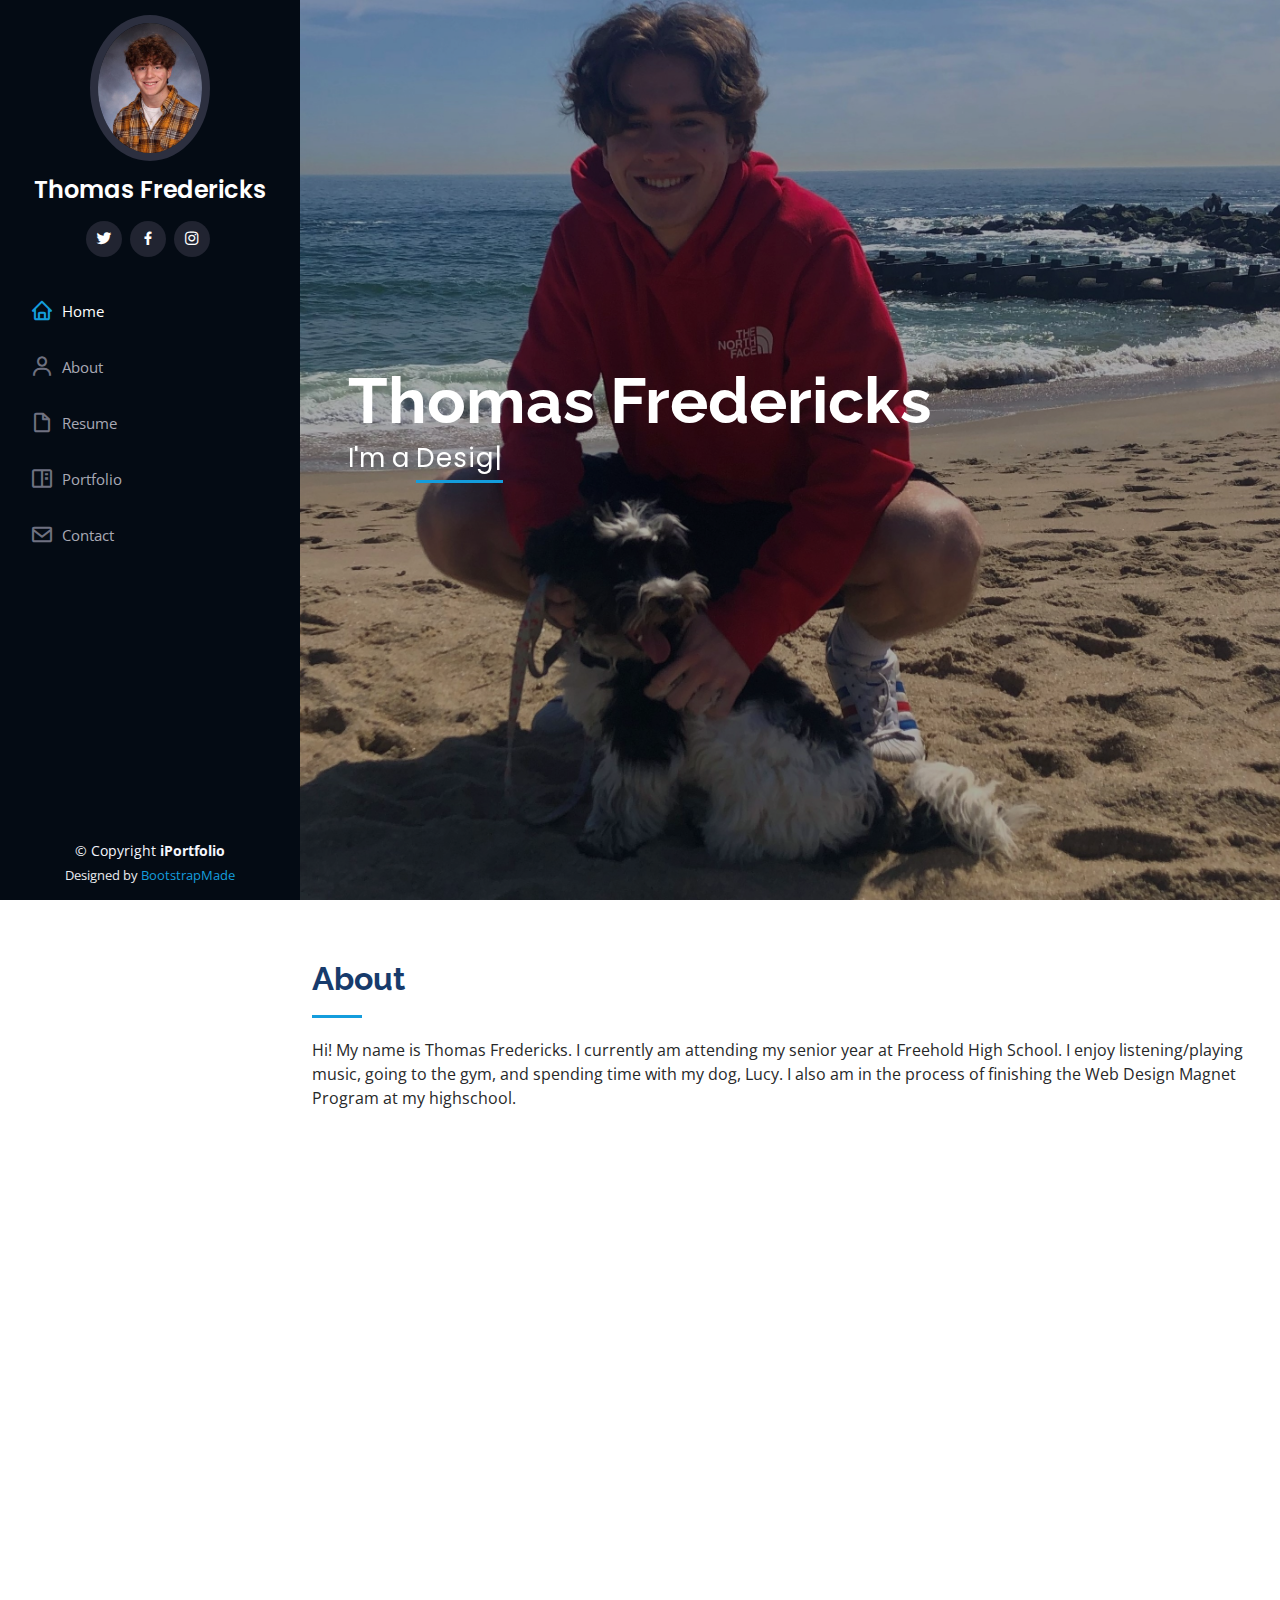
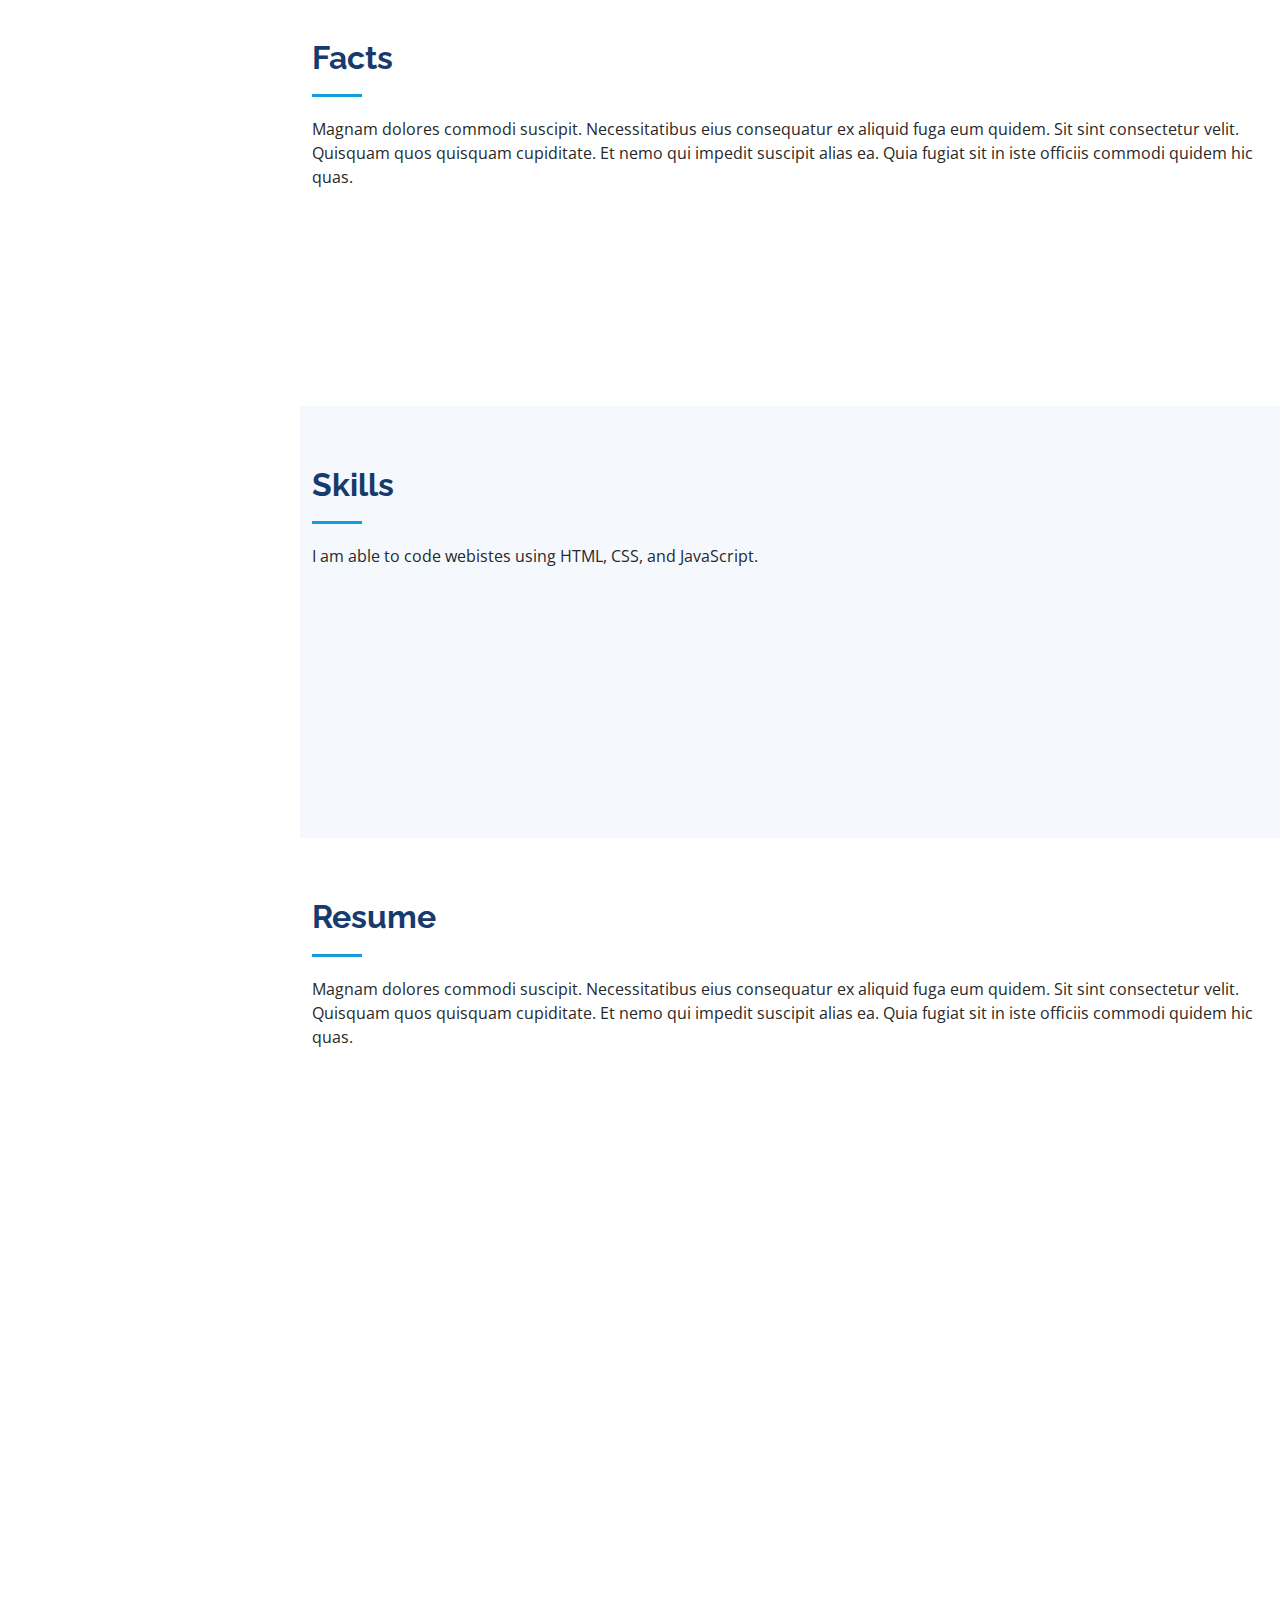
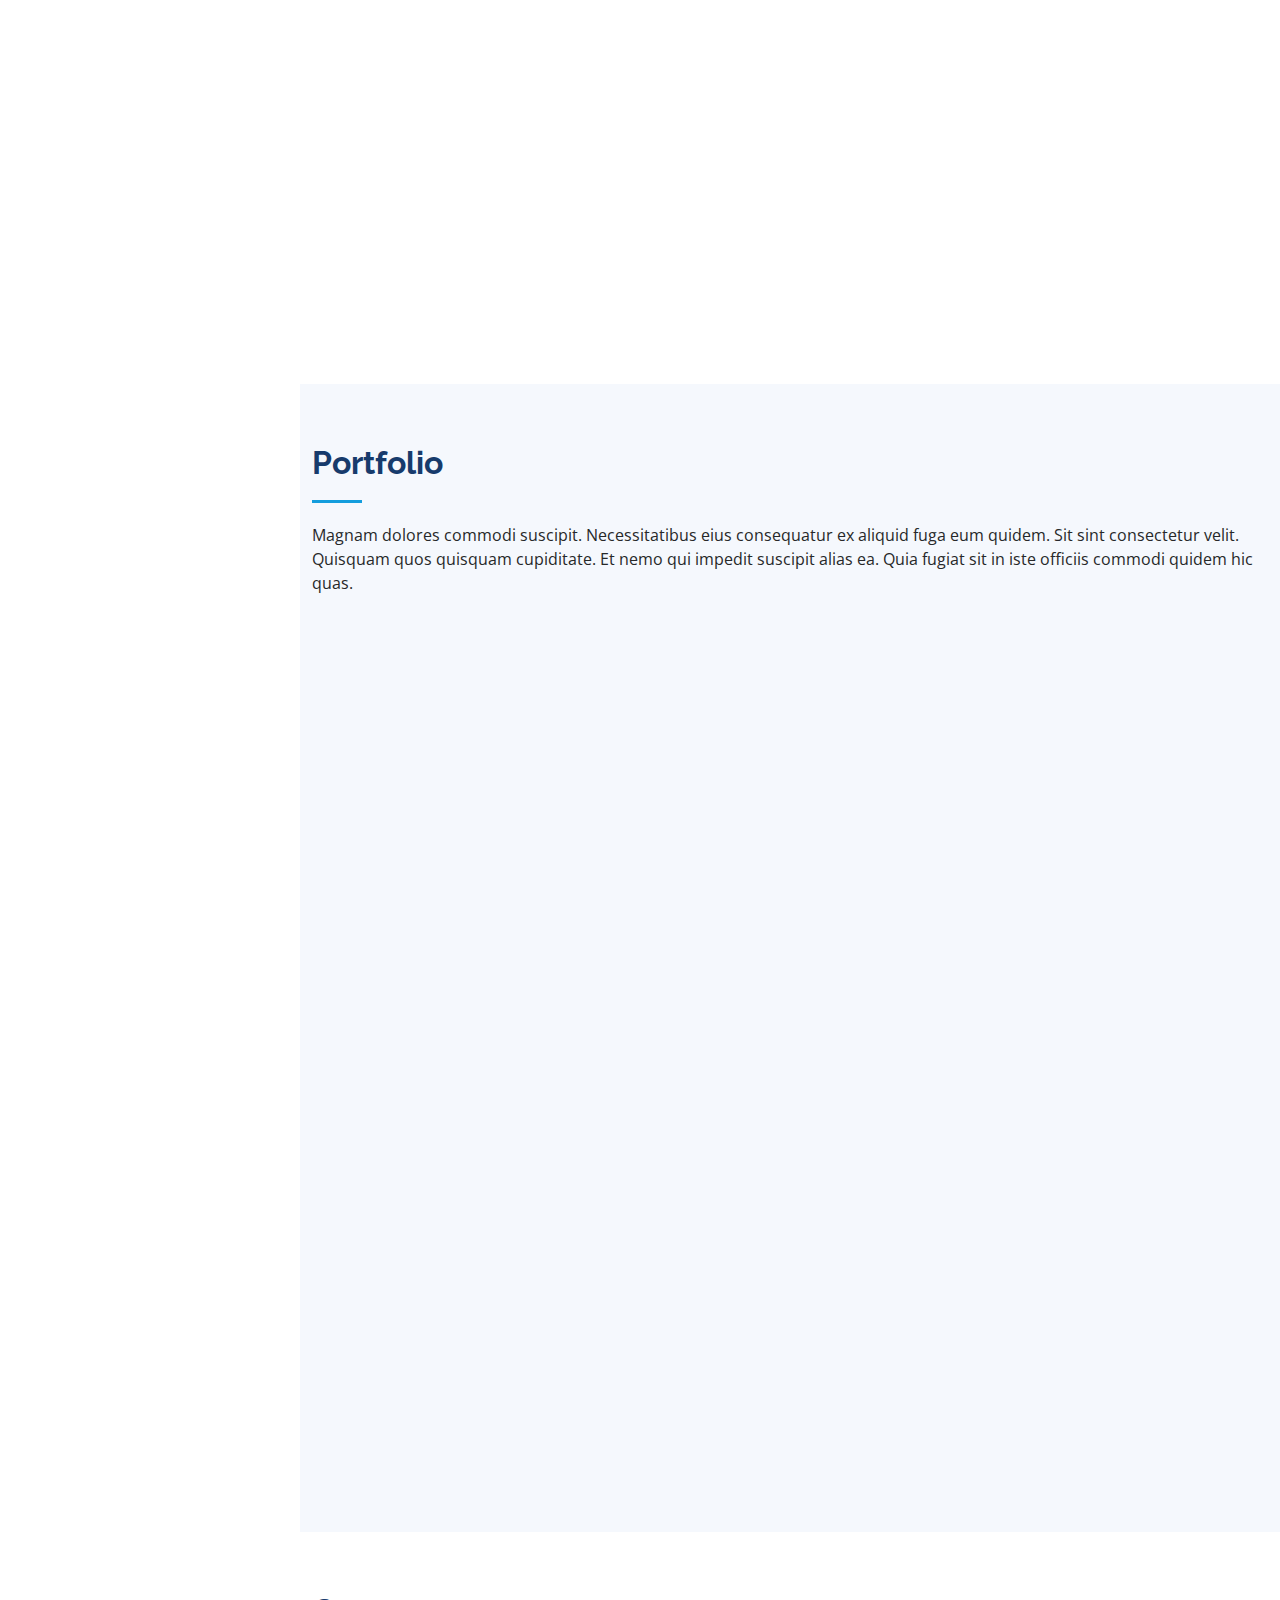
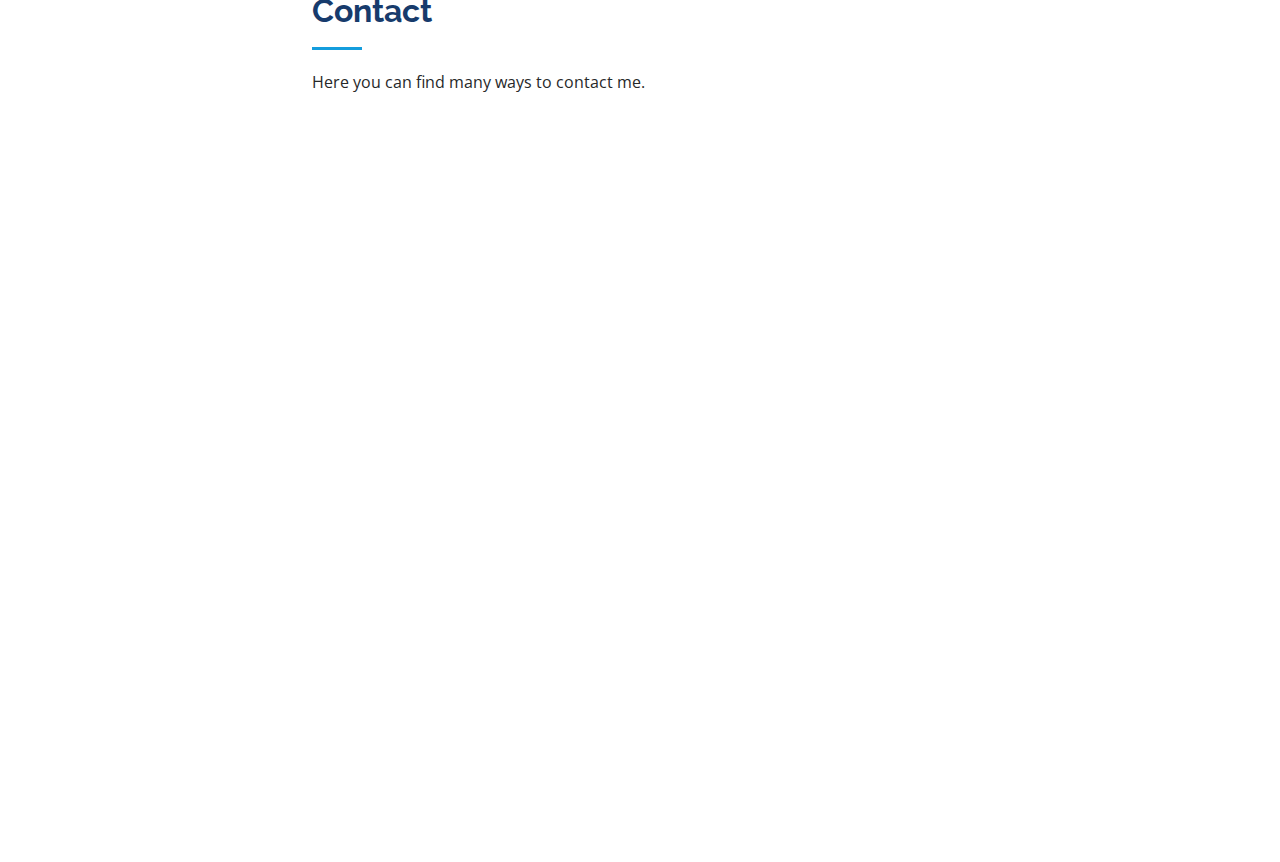
<file: index.html>
<!DOCTYPE html>
<html lang="en">

<head>
  <meta charset="utf-8">
  <meta content="width=device-width, initial-scale=1.0" name="viewport">

  <title>iPortfolio Bootstrap Template - Index</title>
  <meta content="" name="description">
  <meta content="" name="keywords">

  <!-- Favicons -->
  <link href="assets/img/favicon.png" rel="icon">
  <link href="assets/img/apple-touch-icon.png" rel="apple-touch-icon">

  <!-- Google Fonts -->
  <link href="https://fonts.googleapis.com/css?family=Open+Sans:300,300i,400,400i,600,600i,700,700i|Raleway:300,300i,400,400i,500,500i,600,600i,700,700i|Poppins:300,300i,400,400i,500,500i,600,600i,700,700i" rel="stylesheet">

  <!-- Vendor CSS Files -->
  <link href="assets/vendor/aos/aos.css" rel="stylesheet">
  <link href="assets/vendor/bootstrap/css/bootstrap.min.css" rel="stylesheet">
  <link href="assets/vendor/bootstrap-icons/bootstrap-icons.css" rel="stylesheet">
  <link href="assets/vendor/boxicons/css/boxicons.min.css" rel="stylesheet">
  <link href="assets/vendor/glightbox/css/glightbox.min.css" rel="stylesheet">
  <link href="assets/vendor/swiper/swiper-bundle.min.css" rel="stylesheet">

  <!-- Template Main CSS File -->
  <link href="assets/css/style.css" rel="stylesheet">

  <!-- =======================================================
  * Template Name: iPortfolio - v3.7.0
  * Template URL: https://bootstrapmade.com/iportfolio-bootstrap-portfolio-websites-template/
  * Author: BootstrapMade.com
  * License: https://bootstrapmade.com/license/
  ======================================================== -->
</head>

<body>

  <!-- ======= Mobile nav toggle button ======= -->
  <i class="bi bi-list mobile-nav-toggle d-xl-none"></i>

  <!-- ======= Header ======= -->
  <header id="header">
    <div class="d-flex flex-column">

      <div class="profile">
        <img src="assets/img/tom-profile.jpg" alt="" class="img-fluid rounded-circle">
        <h1 class="text-light"><a href="index.html">Thomas Fredericks</a></h1>
        <div class="social-links mt-3 text-center">
          <a href="#" class="twitter"><i class="bx bxl-twitter"></i></a>
          <a href="#" class="facebook"><i class="bx bxl-facebook"></i></a>
          <a href="#" class="instagram"><i class="bx bxl-instagram"></i></a>

        </div>
      </div>

      <nav id="navbar" class="nav-menu navbar">
        <ul>
          <li><a href="#hero" class="nav-link scrollto active"><i class="bx bx-home"></i> <span>Home</span></a></li>
          <li><a href="#about" class="nav-link scrollto"><i class="bx bx-user"></i> <span>About</span></a></li>
          <li><a href="#resume" class="nav-link scrollto"><i class="bx bx-file-blank"></i> <span>Resume</span></a></li>
          <li><a href="#portfolio" class="nav-link scrollto"><i class="bx bx-book-content"></i> <span>Portfolio</span></a></li>
          <li><a href="#contact" class="nav-link scrollto"><i class="bx bx-envelope"></i> <span>Contact</span></a></li>
        </ul>
      </nav><!-- .nav-menu -->
    </div>
  </header><!-- End Header -->

  <!-- ======= Hero Section ======= -->
  <section id="hero" class="d-flex flex-column justify-content-center align-items-center">
    <div class="hero-container" data-aos="fade-in">
      <h1>Thomas Fredericks</h1>
      <p>I'm a <span class="typed" data-typed-items="Designer, Developer, Freelancer, Photographer"></span></p>
    </div>
  </section><!-- End Hero -->

  <main id="main">

    <!-- ======= About Section ======= -->
    <section id="about" class="about">
      <div class="container">

        <div class="section-title">
          <h2>About</h2>
          <p>Hi! My name is Thomas Fredericks. I currently am attending my senior year at Freehold High School. I enjoy listening/playing music, going to the gym, and spending time with my dog, Lucy. I also am in the process of finishing the Web Design Magnet Program at my highschool.</p>
        </div>

        <div class="row">
          <div class="col-lg-4" data-aos="fade-right">
            <img src="assets/img/tom-profile.jpg" class="img-fluid" alt="">
          </div>
          <div class="col-lg-8 pt-4 pt-lg-0 content" data-aos="fade-left">
            <h3>UI/UX Designer &amp; Web Developer.</h3>

            <div class="row">
              <div class="col-lg-6">
                <ul>
                  <li><i class="bi bi-chevron-right"></i> <strong>Birthday:</strong> <span>10 December 2003</span></li>
                  <li><i class="bi bi-chevron-right"></i> <strong>Website:</strong> <span>www.example.com</span></li>
                  <li><i class="bi bi-chevron-right"></i> <strong>Phone:</strong> <span>732-688-5436</span></li>
                  <li><i class="bi bi-chevron-right"></i> <strong>City:</strong> <span>New Jersey, USA</span></li>
                </ul>
              </div>
              <div class="col-lg-6">
                <ul>
                  <li><i class="bi bi-chevron-right"></i> <strong>Age:</strong> <span>18</span></li>
                  <li><i class="bi bi-chevron-right"></i> <strong>Degree:</strong> <span>Master</span></li>
                  <li><i class="bi bi-chevron-right"></i> <strong>PhEmailone:</strong> <span>tomfreddy10@gmail.com</span></li>
                  <li><i class="bi bi-chevron-right"></i> <strong>Freelance:</strong> <span>Available</span></li>
                </ul>
              </div>
            </div>
            <p>
              Officiis eligendi itaque labore et dolorum mollitia officiis optio vero. Quisquam sunt adipisci omnis et ut. Nulla accusantium dolor incidunt officia tempore. Et eius omnis.
              Cupiditate ut dicta maxime officiis quidem quia. Sed et consectetur qui quia repellendus itaque neque. Aliquid amet quidem ut quaerat cupiditate. Ab et eum qui repellendus omnis culpa magni laudantium dolores.
            </p>
          </div>
        </div>

      </div>
    </section><!-- End About Section -->

    <!-- ======= Facts Section ======= -->
    <section id="facts" class="facts">
      <div class="container">

        <div class="section-title">
          <h2>Facts</h2>
          <p>Magnam dolores commodi suscipit. Necessitatibus eius consequatur ex aliquid fuga eum quidem. Sit sint consectetur velit. Quisquam quos quisquam cupiditate. Et nemo qui impedit suscipit alias ea. Quia fugiat sit in iste officiis commodi quidem hic quas.</p>
        </div>

        <div class="row no-gutters">

          <div class="col-lg-3 col-md-6 d-md-flex align-items-md-stretch" data-aos="fade-up">
            <div class="count-box">
              <i class="bi bi-emoji-smile"></i>
              <span data-purecounter-start="0" data-purecounter-end="100" data-purecounter-duration="1" class="purecounter"></span>
              <p><strong>Happy Clients</strong></p>
            </div>
          </div>

          <div class="col-lg-3 col-md-6 d-md-flex align-items-md-stretch" data-aos="fade-up" data-aos-delay="100">
            <div class="count-box">
              <i class="bi bi-journal-richtext"></i>
              <span data-purecounter-start="0" data-purecounter-end="15" data-purecounter-duration="1" class="purecounter"></span>
              <p><strong>Projects</strong> </p>
            </div>
          </div>

          <div class="col-lg-3 col-md-6 d-md-flex align-items-md-stretch" data-aos="fade-up" data-aos-delay="200">
            <div class="count-box">
              <i class="bi bi-headset"></i>
              <span data-purecounter-start="0" data-purecounter-end="601" data-purecounter-duration="1" class="purecounter"></span>
              <p><strong>Hours Of Experience</strong> </p>
            </div>
          </div>

          <div class="col-lg-3 col-md-6 d-md-flex align-items-md-stretch" data-aos="fade-up" data-aos-delay="300">
            <div class="count-box">
              <i class="bi bi-people"></i>
              <span data-purecounter-start="0" data-purecounter-end="1" data-purecounter-duration="1" class="purecounter"></span>
              <p><strong>Hard Worker</strong></p>
            </div>
          </div>

        </div>

      </div>
    </section><!-- End Facts Section -->

    <!-- ======= Skills Section ======= -->
    <section id="skills" class="skills section-bg">
      <div class="container">

        <div class="section-title">
          <h2>Skills</h2>
          <p>I am able to code webistes using HTML, CSS, and JavaScript.</p>
        </div>

        <div class="row skills-content">

          <div class="col-lg-6" data-aos="fade-up">

            <div class="progress">
              <span class="skill">HTML <i class="val">100%</i></span>
              <div class="progress-bar-wrap">
                <div class="progress-bar" role="progressbar" aria-valuenow="100" aria-valuemin="0" aria-valuemax="100"></div>
              </div>
            </div>

            <div class="progress">
              <span class="skill">CSS <i class="val">90%</i></span>
              <div class="progress-bar-wrap">
                <div class="progress-bar" role="progressbar" aria-valuenow="90" aria-valuemin="0" aria-valuemax="100"></div>
              </div>
            </div>

            <div class="progress">
              <span class="skill">JavaScript <i class="val">75%</i></span>
              <div class="progress-bar-wrap">
                <div class="progress-bar" role="progressbar" aria-valuenow="75" aria-valuemin="0" aria-valuemax="100"></div>
              </div>
            </div>

          </div>

          <div class="col-lg-6" data-aos="fade-up" data-aos-delay="100">

            <div class="progress">
              <span class="skill">PHP <i class="val">80%</i></span>
              <div class="progress-bar-wrap">
                <div class="progress-bar" role="progressbar" aria-valuenow="80" aria-valuemin="0" aria-valuemax="100"></div>
              </div>
            </div>

            <div class="progress">
              <span class="skill">WordPress/CMS <i class="val">90%</i></span>
              <div class="progress-bar-wrap">
                <div class="progress-bar" role="progressbar" aria-valuenow="90" aria-valuemin="0" aria-valuemax="100"></div>
              </div>
            </div>

            <div class="progress">
              <span class="skill">Photoshop <i class="val">55%</i></span>
              <div class="progress-bar-wrap">
                <div class="progress-bar" role="progressbar" aria-valuenow="55" aria-valuemin="0" aria-valuemax="100"></div>
              </div>
            </div>

          </div>

        </div>

      </div>
    </section><!-- End Skills Section -->

    <!-- ======= Resume Section ======= -->
    <section id="resume" class="resume">
      <div class="container">

        <div class="section-title">
          <h2>Resume</h2>
          <p>Magnam dolores commodi suscipit. Necessitatibus eius consequatur ex aliquid fuga eum quidem. Sit sint consectetur velit. Quisquam quos quisquam cupiditate. Et nemo qui impedit suscipit alias ea. Quia fugiat sit in iste officiis commodi quidem hic quas.</p>
        </div>

        <div class="row">
          <div class="col-lg-6" data-aos="fade-up">
            <h3 class="resume-title">Sumary</h3>
            <div class="resume-item pb-0">
              <h4>Thomas Fredericks</h4>
              <p><em>Innovative and deadline-driven Graphic Designer with 3+ years of experience designing and developing user-centered digital/print marketing material from initial concept to final, polished deliverable.</em></p>
              <ul>
                <li>Portland par 127,Orlando, FL</li>
                <li>(123) 456-7891</li>
                <li>alice.barkley@example.com</li>
              </ul>
            </div>

            <h3 class="resume-title">Education</h3>
            <div class="resume-item">
              <h4>Master of Fine Arts &amp; Graphic Design</h4>
              <h5>2015 - 2016</h5>
              <p><em>Rochester Institute of Technology, Rochester, NY</em></p>
              <p>Qui deserunt veniam. Et sed aliquam labore tempore sed quisquam iusto autem sit. Ea vero voluptatum qui ut dignissimos deleniti nerada porti sand markend</p>
            </div>
            <div class="resume-item">
              <h4>Bachelor of Fine Arts &amp; Graphic Design</h4>
              <h5>2010 - 2014</h5>
              <p><em>Rochester Institute of Technology, Rochester, NY</em></p>
              <p>Quia nobis sequi est occaecati aut. Repudiandae et iusto quae reiciendis et quis Eius vel ratione eius unde vitae rerum voluptates asperiores voluptatem Earum molestiae consequatur neque etlon sader mart dila</p>
            </div>
          </div>
          <div class="col-lg-6" data-aos="fade-up" data-aos-delay="100">
            <h3 class="resume-title">Professional Experience</h3>
            <div class="resume-item">
              <h4>Senior graphic design specialist</h4>
              <h5>2019 - Present</h5>
              <p><em>Experion, New York, NY </em></p>
              <ul>
                <li>Lead in the design, development, and implementation of the graphic, layout, and production communication materials</li>
                <li>Delegate tasks to the 7 members of the design team and provide counsel on all aspects of the project. </li>
                <li>Supervise the assessment of all graphic materials in order to ensure quality and accuracy of the design</li>
                <li>Oversee the efficient use of production project budgets ranging from $2,000 - $25,000</li>
              </ul>
            </div>
            <div class="resume-item">
              <h4>Graphic design specialist</h4>
              <h5>2017 - 2018</h5>
              <p><em>Stepping Stone Advertising, New York, NY</em></p>
              <ul>
                <li>Developed numerous marketing programs (logos, brochures,infographics, presentations, and advertisements).</li>
                <li>Managed up to 5 projects or tasks at a given time while under pressure</li>
                <li>Recommended and consulted with clients on the most appropriate graphic design</li>
                <li>Created 4+ design presentations and proposals a month for clients and account managers</li>
              </ul>
            </div>
          </div>
        </div>

      </div>
    </section><!-- End Resume Section -->

    <!-- ======= Portfolio Section ======= -->
    <section id="portfolio" class="portfolio section-bg">
      <div class="container">

        <div class="section-title">
          <h2>Portfolio</h2>
          <p>Magnam dolores commodi suscipit. Necessitatibus eius consequatur ex aliquid fuga eum quidem. Sit sint consectetur velit. Quisquam quos quisquam cupiditate. Et nemo qui impedit suscipit alias ea. Quia fugiat sit in iste officiis commodi quidem hic quas.</p>
        </div>

        <div class="row" data-aos="fade-up">
          <div class="col-lg-12 d-flex justify-content-center">
            <ul id="portfolio-flters">
              <li data-filter="*" class="filter-active">All</li>
              <li data-filter=".filter-app">App</li>
              <li data-filter=".filter-card">Card</li>
              <li data-filter=".filter-web">Web</li>
            </ul>
          </div>
        </div>

        <div class="row portfolio-container" data-aos="fade-up" data-aos-delay="100">

          <div class="col-lg-4 col-md-6 portfolio-item filter-app">
            <div class="portfolio-wrap">
              <img src="assets/img/portfolio/portfolio-1.jpg" class="img-fluid" alt="">
              <div class="portfolio-links">
                <a href="assets/img/portfolio/portfolio-1.jpg" data-gallery="portfolioGallery" class="portfolio-lightbox" title="App 1"><i class="bx bx-plus"></i></a>
                <a href="portfolio-details.html" title="More Details"><i class="bx bx-link"></i></a>
              </div>
            </div>
          </div>

          <div class="col-lg-4 col-md-6 portfolio-item filter-web">
            <div class="portfolio-wrap">
              <img src="assets/img/portfolio/portfolio-2.jpg" class="img-fluid" alt="">
              <div class="portfolio-links">
                <a href="assets/img/portfolio/portfolio-2.jpg" data-gallery="portfolioGallery" class="portfolio-lightbox" title="Web 3"><i class="bx bx-plus"></i></a>
                <a href="portfolio-details.html" title="More Details"><i class="bx bx-link"></i></a>
              </div>
            </div>
          </div>

          <div class="col-lg-4 col-md-6 portfolio-item filter-app">
            <div class="portfolio-wrap">
              <img src="assets/img/portfolio/portfolio-3.jpg" class="img-fluid" alt="">
              <div class="portfolio-links">
                <a href="assets/img/portfolio/portfolio-3.jpg" data-gallery="portfolioGallery" class="portfolio-lightbox" title="App 2"><i class="bx bx-plus"></i></a>
                <a href="portfolio-details.html" title="More Details"><i class="bx bx-link"></i></a>
              </div>
            </div>
          </div>

          <div class="col-lg-4 col-md-6 portfolio-item filter-card">
            <div class="portfolio-wrap">
              <img src="assets/img/portfolio/portfolio-4.jpg" class="img-fluid" alt="">
              <div class="portfolio-links">
                <a href="assets/img/portfolio/portfolio-4.jpg" data-gallery="portfolioGallery" class="portfolio-lightbox" title="Card 2"><i class="bx bx-plus"></i></a>
                <a href="portfolio-details.html" title="More Details"><i class="bx bx-link"></i></a>
              </div>
            </div>
          </div>

          <div class="col-lg-4 col-md-6 portfolio-item filter-web">
            <div class="portfolio-wrap">
              <img src="assets/img/portfolio/portfolio-5.jpg" class="img-fluid" alt="">
              <div class="portfolio-links">
                <a href="assets/img/portfolio/portfolio-5.jpg" data-gallery="portfolioGallery" class="portfolio-lightbox" title="Web 2"><i class="bx bx-plus"></i></a>
                <a href="portfolio-details.html" title="More Details"><i class="bx bx-link"></i></a>
              </div>
            </div>
          </div>

          <div class="col-lg-4 col-md-6 portfolio-item filter-app">
            <div class="portfolio-wrap">
              <img src="assets/img/portfolio/portfolio-6.jpg" class="img-fluid" alt="">
              <div class="portfolio-links">
                <a href="assets/img/portfolio/portfolio-6.jpg" data-gallery="portfolioGallery" class="portfolio-lightbox" title="App 3"><i class="bx bx-plus"></i></a>
                <a href="portfolio-details.html" title="More Details"><i class="bx bx-link"></i></a>
              </div>
            </div>
          </div>

          <div class="col-lg-4 col-md-6 portfolio-item filter-card">
            <div class="portfolio-wrap">
              <img src="assets/img/portfolio/portfolio-7.jpg" class="img-fluid" alt="">
              <div class="portfolio-links">
                <a href="assets/img/portfolio/portfolio-7.jpg" data-gallery="portfolioGallery" class="portfolio-lightbox" title="Card 1"><i class="bx bx-plus"></i></a>
                <a href="portfolio-details.html" title="More Details"><i class="bx bx-link"></i></a>
              </div>
            </div>
          </div>

          <div class="col-lg-4 col-md-6 portfolio-item filter-card">
            <div class="portfolio-wrap">
              <img src="assets/img/portfolio/portfolio-8.jpg" class="img-fluid" alt="">
              <div class="portfolio-links">
                <a href="assets/img/portfolio/portfolio-8.jpg" data-gallery="portfolioGallery" class="portfolio-lightbox" title="Card 3"><i class="bx bx-plus"></i></a>
                <a href="portfolio-details.html" title="More Details"><i class="bx bx-link"></i></a>
              </div>
            </div>
          </div>

          <div class="col-lg-4 col-md-6 portfolio-item filter-web">
            <div class="portfolio-wrap">
              <img src="assets/img/portfolio/portfolio-9.jpg" class="img-fluid" alt="">
              <div class="portfolio-links">
                <a href="assets/img/portfolio/portfolio-9.jpg" data-gallery="portfolioGallery" class="portfolio-lightbox" title="Web 3"><i class="bx bx-plus"></i></a>
                <a href="portfolio-details.html" title="More Details"><i class="bx bx-link"></i></a>
              </div>
            </div>
          </div>

        </div>

      </div>
    </section><!-- End Portfolio Section -->


    <!-- ======= Contact Section ======= -->
    <section id="contact" class="contact">
      <div class="container">

        <div class="section-title">
          <h2>Contact</h2>
          <p>Here you can find many ways to contact me.</p>
        </div>

        <div class="row" data-aos="fade-in">

          <div class="col-lg-5 d-flex align-items-stretch">
            <div class="info">
              <div class="address">
                <i class="bi bi-geo-alt"></i>
                <h4>Location:</h4>
                <p>Freehold High School, NJ</p>
              </div>

              <div class="email">
                <i class="bi bi-envelope"></i>
                <h4>Email:</h4>
                <p>tomfreddy10@gmail.com</p>
              </div>

              <div class="phone">
                <i class="bi bi-phone"></i>
                <h4>Call:</h4>
                <p>732-688-5436</p>
              </div>

              <iframe src="https://www.google.com/maps/embed?pb=!1m18!1m12!1m3!1d3044.3491170460416!2d-74.2706359843543!3d40.26799437259526!2m3!1f0!2f0!3f0!3m2!1i1024!2i768!4f13.1!3m3!1m2!1s0x89c3d463aa637cfd%3A0x1f28ab013fa93d35!2sFreehold%20High%20School!5e0!3m2!1sen!2sus!4v1639767473541!5m2!1sen!2sus" frameborder="0" style="border:0; width: 100%; height: 290px;" allowfullscreen></iframe>
            </div>

          </div>

          <div class="col-lg-7 mt-5 mt-lg-0 d-flex align-items-stretch">
            <form action="forms/contact.php" method="post" role="form" class="php-email-form">
              <div class="row">
                <div class="form-group col-md-6">
                  <label for="name">Your Name</label>
                  <input type="text" name="name" class="form-control" id="name" required>
                </div>
                <div class="form-group col-md-6">
                  <label for="name">Your Email</label>
                  <input type="email" class="form-control" name="email" id="email" required>
                </div>
              </div>
              <div class="form-group">
                <label for="name">Subject</label>
                <input type="text" class="form-control" name="subject" id="subject" required>
              </div>
              <div class="form-group">
                <label for="name">Message</label>
                <textarea class="form-control" name="message" rows="10" required></textarea>
              </div>
              <div class="my-3">
                <div class="loading">Loading</div>
                <div class="error-message"></div>
                <div class="sent-message">Your message has been sent. Thank you!</div>
              </div>
              <div class="text-center"><button type="submit">Send Message</button></div>
            </form>
          </div>

        </div>

      </div>
    </section><!-- End Contact Section -->

  </main><!-- End #main -->

  <!-- ======= Footer ======= -->
  <footer id="footer">
    <div class="container">
      <div class="copyright">
        &copy; Copyright <strong><span>iPortfolio</span></strong>
      </div>
      <div class="credits">
        <!-- All the links in the footer should remain intact. -->
        <!-- You can delete the links only if you purchased the pro version. -->
        <!-- Licensing information: https://bootstrapmade.com/license/ -->
        <!-- Purchase the pro version with working PHP/AJAX contact form: https://bootstrapmade.com/iportfolio-bootstrap-portfolio-websites-template/ -->
        Designed by <a href="https://bootstrapmade.com/">BootstrapMade</a>
      </div>
    </div>
  </footer><!-- End  Footer -->

  <a href="#" class="back-to-top d-flex align-items-center justify-content-center"><i class="bi bi-arrow-up-short"></i></a>

  <!-- Vendor JS Files -->
  <script src="assets/vendor/purecounter/purecounter.js"></script>
  <script src="assets/vendor/aos/aos.js"></script>
  <script src="assets/vendor/bootstrap/js/bootstrap.bundle.min.js"></script>
  <script src="assets/vendor/glightbox/js/glightbox.min.js"></script>
  <script src="assets/vendor/isotope-layout/isotope.pkgd.min.js"></script>
  <script src="assets/vendor/swiper/swiper-bundle.min.js"></script>
  <script src="assets/vendor/typed.js/typed.min.js"></script>
  <script src="assets/vendor/waypoints/noframework.waypoints.js"></script>
  <script src="assets/vendor/php-email-form/validate.js"></script>

  <!-- Template Main JS File -->
  <script src="assets/js/main.js"></script>

</body>

</html>
</file>
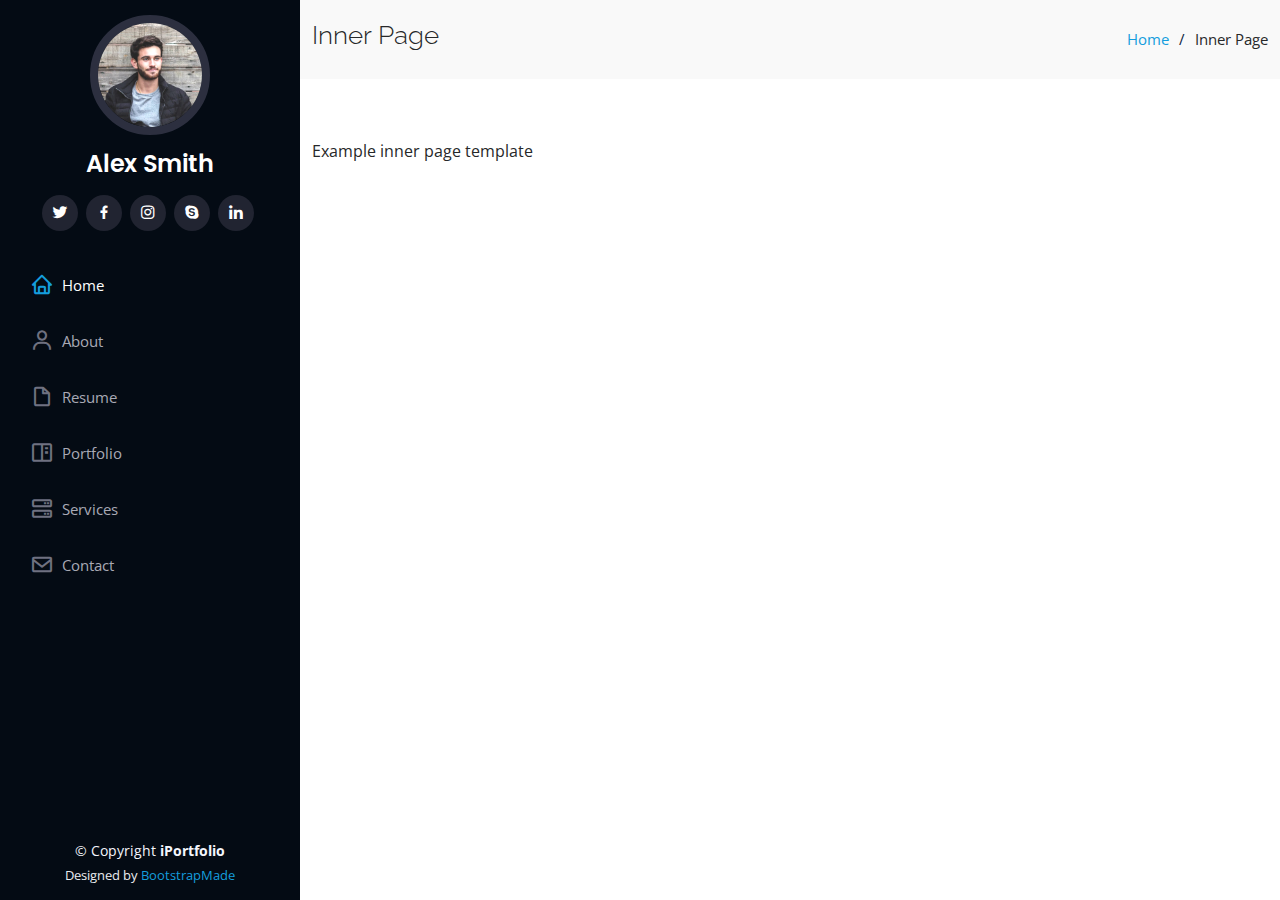
<file: inner-page.html>
<!DOCTYPE html>
<html lang="en">

<head>
  <meta charset="utf-8">
  <meta content="width=device-width, initial-scale=1.0" name="viewport">

  <title>Inner Page - iPortfolio Bootstrap Template</title>
  <meta content="" name="description">
  <meta content="" name="keywords">

  <!-- Favicons -->
  <link href="assets/img/favicon.png" rel="icon">
  <link href="assets/img/apple-touch-icon.png" rel="apple-touch-icon">

  <!-- Google Fonts -->
  <link href="https://fonts.googleapis.com/css?family=Open+Sans:300,300i,400,400i,600,600i,700,700i|Raleway:300,300i,400,400i,500,500i,600,600i,700,700i|Poppins:300,300i,400,400i,500,500i,600,600i,700,700i" rel="stylesheet">

  <!-- Vendor CSS Files -->
  <link href="assets/vendor/aos/aos.css" rel="stylesheet">
  <link href="assets/vendor/bootstrap/css/bootstrap.min.css" rel="stylesheet">
  <link href="assets/vendor/bootstrap-icons/bootstrap-icons.css" rel="stylesheet">
  <link href="assets/vendor/boxicons/css/boxicons.min.css" rel="stylesheet">
  <link href="assets/vendor/glightbox/css/glightbox.min.css" rel="stylesheet">
  <link href="assets/vendor/swiper/swiper-bundle.min.css" rel="stylesheet">

  <!-- Template Main CSS File -->
  <link href="assets/css/style.css" rel="stylesheet">

  <!-- =======================================================
  * Template Name: iPortfolio - v3.7.0
  * Template URL: https://bootstrapmade.com/iportfolio-bootstrap-portfolio-websites-template/
  * Author: BootstrapMade.com
  * License: https://bootstrapmade.com/license/
  ======================================================== -->
</head>

<body>

  <!-- ======= Mobile nav toggle button ======= -->
  <i class="bi bi-list mobile-nav-toggle d-xl-none"></i>

  <!-- ======= Header ======= -->
  <header id="header">
    <div class="d-flex flex-column">

      <div class="profile">
        <img src="assets/img/profile-img.jpg" alt="" class="img-fluid rounded-circle">
        <h1 class="text-light"><a href="index.html">Alex Smith</a></h1>
        <div class="social-links mt-3 text-center">
          <a href="#" class="twitter"><i class="bx bxl-twitter"></i></a>
          <a href="#" class="facebook"><i class="bx bxl-facebook"></i></a>
          <a href="#" class="instagram"><i class="bx bxl-instagram"></i></a>
          <a href="#" class="google-plus"><i class="bx bxl-skype"></i></a>
          <a href="#" class="linkedin"><i class="bx bxl-linkedin"></i></a>
        </div>
      </div>

      <nav id="navbar" class="nav-menu navbar">
        <ul>
          <li><a href="#hero" class="nav-link scrollto active"><i class="bx bx-home"></i> <span>Home</span></a></li>
          <li><a href="#about" class="nav-link scrollto"><i class="bx bx-user"></i> <span>About</span></a></li>
          <li><a href="#resume" class="nav-link scrollto"><i class="bx bx-file-blank"></i> <span>Resume</span></a></li>
          <li><a href="#portfolio" class="nav-link scrollto"><i class="bx bx-book-content"></i> <span>Portfolio</span></a></li>
          <li><a href="#services" class="nav-link scrollto"><i class="bx bx-server"></i> <span>Services</span></a></li>
          <li><a href="#contact" class="nav-link scrollto"><i class="bx bx-envelope"></i> <span>Contact</span></a></li>
        </ul>
      </nav><!-- .nav-menu -->
    </div>
  </header><!-- End Header -->

  <main id="main">

    <!-- ======= Breadcrumbs ======= -->
    <section class="breadcrumbs">
      <div class="container">

        <div class="d-flex justify-content-between align-items-center">
          <h2>Inner Page</h2>
          <ol>
            <li><a href="index.html">Home</a></li>
            <li>Inner Page</li>
          </ol>
        </div>

      </div>
    </section><!-- End Breadcrumbs -->

    <section class="inner-page">
      <div class="container">
        <p>
          Example inner page template
        </p>
      </div>
    </section>

  </main><!-- End #main -->

  <!-- ======= Footer ======= -->
  <footer id="footer">
    <div class="container">
      <div class="copyright">
        &copy; Copyright <strong><span>iPortfolio</span></strong>
      </div>
      <div class="credits">
        <!-- All the links in the footer should remain intact. -->
        <!-- You can delete the links only if you purchased the pro version. -->
        <!-- Licensing information: https://bootstrapmade.com/license/ -->
        <!-- Purchase the pro version with working PHP/AJAX contact form: https://bootstrapmade.com/iportfolio-bootstrap-portfolio-websites-template/ -->
        Designed by <a href="https://bootstrapmade.com/">BootstrapMade</a>
      </div>
    </div>
  </footer><!-- End  Footer -->

  <a href="#" class="back-to-top d-flex align-items-center justify-content-center"><i class="bi bi-arrow-up-short"></i></a>

  <!-- Vendor JS Files -->
  <script src="assets/vendor/purecounter/purecounter.js"></script>
  <script src="assets/vendor/aos/aos.js"></script>
  <script src="assets/vendor/bootstrap/js/bootstrap.bundle.min.js"></script>
  <script src="assets/vendor/glightbox/js/glightbox.min.js"></script>
  <script src="assets/vendor/isotope-layout/isotope.pkgd.min.js"></script>
  <script src="assets/vendor/swiper/swiper-bundle.min.js"></script>
  <script src="assets/vendor/typed.js/typed.min.js"></script>
  <script src="assets/vendor/waypoints/noframework.waypoints.js"></script>
  <script src="assets/vendor/php-email-form/validate.js"></script>

  <!-- Template Main JS File -->
  <script src="assets/js/main.js"></script>

</body>

</html>
</file>
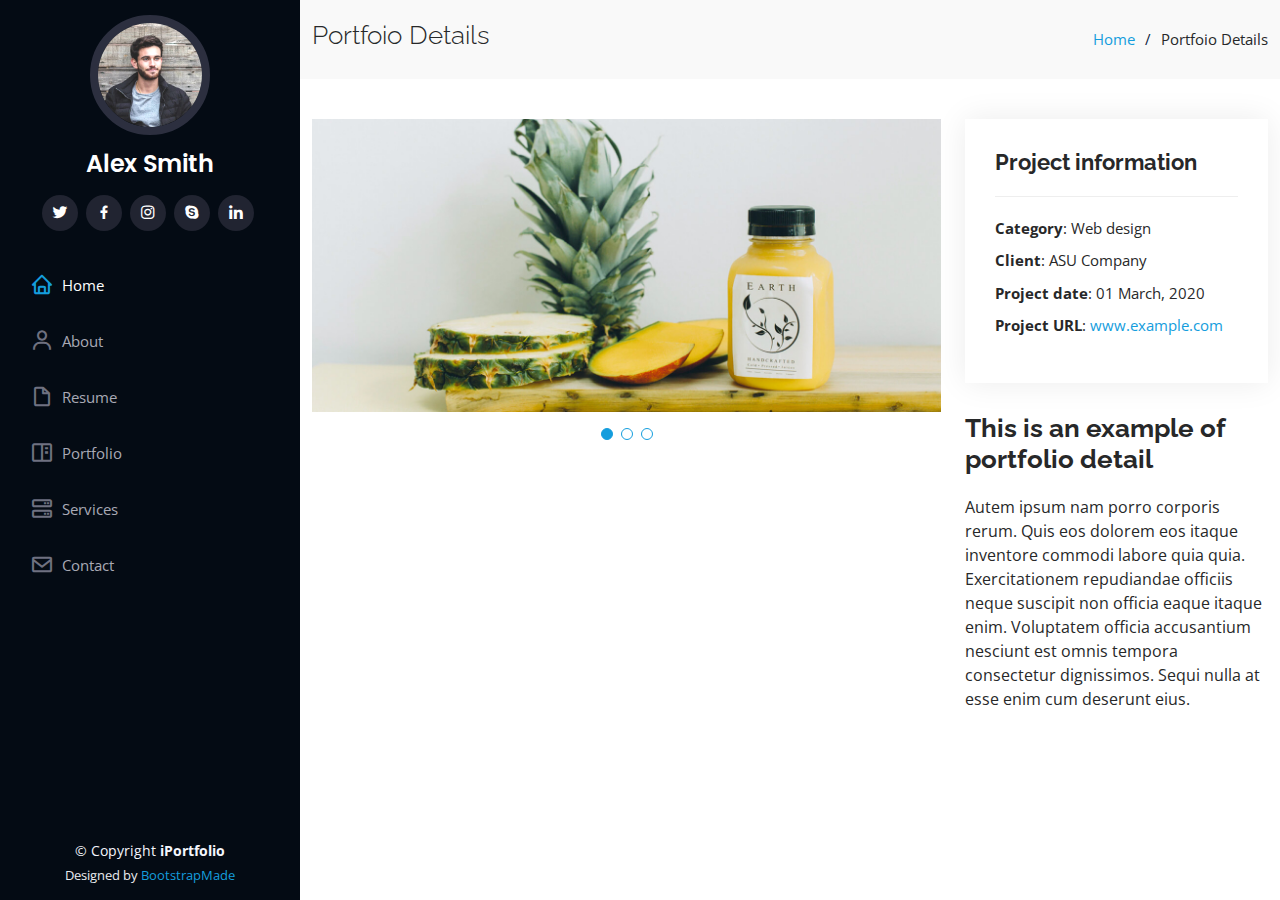
<file: portfolio-details.html>
<!DOCTYPE html>
<html lang="en">

<head>
  <meta charset="utf-8">
  <meta content="width=device-width, initial-scale=1.0" name="viewport">

  <title>Portfolio Details - iPortfolio Bootstrap Template</title>
  <meta content="" name="description">
  <meta content="" name="keywords">

  <!-- Favicons -->
  <link href="assets/img/favicon.png" rel="icon">
  <link href="assets/img/apple-touch-icon.png" rel="apple-touch-icon">

  <!-- Google Fonts -->
  <link href="https://fonts.googleapis.com/css?family=Open+Sans:300,300i,400,400i,600,600i,700,700i|Raleway:300,300i,400,400i,500,500i,600,600i,700,700i|Poppins:300,300i,400,400i,500,500i,600,600i,700,700i" rel="stylesheet">

  <!-- Vendor CSS Files -->
  <link href="assets/vendor/aos/aos.css" rel="stylesheet">
  <link href="assets/vendor/bootstrap/css/bootstrap.min.css" rel="stylesheet">
  <link href="assets/vendor/bootstrap-icons/bootstrap-icons.css" rel="stylesheet">
  <link href="assets/vendor/boxicons/css/boxicons.min.css" rel="stylesheet">
  <link href="assets/vendor/glightbox/css/glightbox.min.css" rel="stylesheet">
  <link href="assets/vendor/swiper/swiper-bundle.min.css" rel="stylesheet">

  <!-- Template Main CSS File -->
  <link href="assets/css/style.css" rel="stylesheet">

  <!-- =======================================================
  * Template Name: iPortfolio - v3.7.0
  * Template URL: https://bootstrapmade.com/iportfolio-bootstrap-portfolio-websites-template/
  * Author: BootstrapMade.com
  * License: https://bootstrapmade.com/license/
  ======================================================== -->
</head>

<body>

  <!-- ======= Mobile nav toggle button ======= -->
  <i class="bi bi-list mobile-nav-toggle d-xl-none"></i>

  <!-- ======= Header ======= -->
  <header id="header">
    <div class="d-flex flex-column">

      <div class="profile">
        <img src="assets/img/profile-img.jpg" alt="" class="img-fluid rounded-circle">
        <h1 class="text-light"><a href="index.html">Alex Smith</a></h1>
        <div class="social-links mt-3 text-center">
          <a href="#" class="twitter"><i class="bx bxl-twitter"></i></a>
          <a href="#" class="facebook"><i class="bx bxl-facebook"></i></a>
          <a href="#" class="instagram"><i class="bx bxl-instagram"></i></a>
          <a href="#" class="google-plus"><i class="bx bxl-skype"></i></a>
          <a href="#" class="linkedin"><i class="bx bxl-linkedin"></i></a>
        </div>
      </div>

      <nav id="navbar" class="nav-menu navbar">
        <ul>
          <li><a href="#hero" class="nav-link scrollto active"><i class="bx bx-home"></i> <span>Home</span></a></li>
          <li><a href="#about" class="nav-link scrollto"><i class="bx bx-user"></i> <span>About</span></a></li>
          <li><a href="#resume" class="nav-link scrollto"><i class="bx bx-file-blank"></i> <span>Resume</span></a></li>
          <li><a href="#portfolio" class="nav-link scrollto"><i class="bx bx-book-content"></i> <span>Portfolio</span></a></li>
          <li><a href="#services" class="nav-link scrollto"><i class="bx bx-server"></i> <span>Services</span></a></li>
          <li><a href="#contact" class="nav-link scrollto"><i class="bx bx-envelope"></i> <span>Contact</span></a></li>
        </ul>
      </nav><!-- .nav-menu -->
    </div>
  </header><!-- End Header -->

  <main id="main">

    <!-- ======= Breadcrumbs ======= -->
    <section id="breadcrumbs" class="breadcrumbs">
      <div class="container">

        <div class="d-flex justify-content-between align-items-center">
          <h2>Portfoio Details</h2>
          <ol>
            <li><a href="index.html">Home</a></li>
            <li>Portfoio Details</li>
          </ol>
        </div>

      </div>
    </section><!-- End Breadcrumbs -->

    <!-- ======= Portfolio Details Section ======= -->
    <section id="portfolio-details" class="portfolio-details">
      <div class="container">

        <div class="row gy-4">

          <div class="col-lg-8">
            <div class="portfolio-details-slider swiper">
              <div class="swiper-wrapper align-items-center">

                <div class="swiper-slide">
                  <img src="assets/img/portfolio/portfolio-details-1.jpg" alt="">
                </div>

                <div class="swiper-slide">
                  <img src="assets/img/portfolio/portfolio-details-2.jpg" alt="">
                </div>

                <div class="swiper-slide">
                  <img src="assets/img/portfolio/portfolio-details-3.jpg" alt="">
                </div>

              </div>
              <div class="swiper-pagination"></div>
            </div>
          </div>

          <div class="col-lg-4">
            <div class="portfolio-info">
              <h3>Project information</h3>
              <ul>
                <li><strong>Category</strong>: Web design</li>
                <li><strong>Client</strong>: ASU Company</li>
                <li><strong>Project date</strong>: 01 March, 2020</li>
                <li><strong>Project URL</strong>: <a href="#">www.example.com</a></li>
              </ul>
            </div>
            <div class="portfolio-description">
              <h2>This is an example of portfolio detail</h2>
              <p>
                Autem ipsum nam porro corporis rerum. Quis eos dolorem eos itaque inventore commodi labore quia quia. Exercitationem repudiandae officiis neque suscipit non officia eaque itaque enim. Voluptatem officia accusantium nesciunt est omnis tempora consectetur dignissimos. Sequi nulla at esse enim cum deserunt eius.
              </p>
            </div>
          </div>

        </div>

      </div>
    </section><!-- End Portfolio Details Section -->

  </main><!-- End #main -->

  <!-- ======= Footer ======= -->
  <footer id="footer">
    <div class="container">
      <div class="copyright">
        &copy; Copyright <strong><span>iPortfolio</span></strong>
      </div>
      <div class="credits">
        <!-- All the links in the footer should remain intact. -->
        <!-- You can delete the links only if you purchased the pro version. -->
        <!-- Licensing information: https://bootstrapmade.com/license/ -->
        <!-- Purchase the pro version with working PHP/AJAX contact form: https://bootstrapmade.com/iportfolio-bootstrap-portfolio-websites-template/ -->
        Designed by <a href="https://bootstrapmade.com/">BootstrapMade</a>
      </div>
    </div>
  </footer><!-- End  Footer -->

  <a href="#" class="back-to-top d-flex align-items-center justify-content-center"><i class="bi bi-arrow-up-short"></i></a>

  <!-- Vendor JS Files -->
  <script src="assets/vendor/purecounter/purecounter.js"></script>
  <script src="assets/vendor/aos/aos.js"></script>
  <script src="assets/vendor/bootstrap/js/bootstrap.bundle.min.js"></script>
  <script src="assets/vendor/glightbox/js/glightbox.min.js"></script>
  <script src="assets/vendor/isotope-layout/isotope.pkgd.min.js"></script>
  <script src="assets/vendor/swiper/swiper-bundle.min.js"></script>
  <script src="assets/vendor/typed.js/typed.min.js"></script>
  <script src="assets/vendor/waypoints/noframework.waypoints.js"></script>
  <script src="assets/vendor/php-email-form/validate.js"></script>

  <!-- Template Main JS File -->
  <script src="assets/js/main.js"></script>

</body>

</html>
</file>
<file: assets/css/style.css>
/**
* Template Name: iPortfolio - v3.7.0
* Template URL: https://bootstrapmade.com/iportfolio-bootstrap-portfolio-websites-template/
* Author: BootstrapMade.com
* License: https://bootstrapmade.com/license/
*/

/*--------------------------------------------------------------
# General
--------------------------------------------------------------*/
body {
  font-family: "Open Sans", sans-serif;
  color: #272829;
}

a {
  color: #149ddd;
  text-decoration: none;
}

a:hover {
  color: #37b3ed;
  text-decoration: none;
}

h1, h2, h3, h4, h5, h6 {
  font-family: "Raleway", sans-serif;
}

/*--------------------------------------------------------------
# Back to top button
--------------------------------------------------------------*/
.back-to-top {
  position: fixed;
  visibility: hidden;
  opacity: 0;
  right: 15px;
  bottom: 15px;
  z-index: 996;
  background: #149ddd;
  width: 40px;
  height: 40px;
  border-radius: 50px;
  transition: all 0.4s;
}
.back-to-top i {
  font-size: 28px;
  color: #fff;
  line-height: 0;
}
.back-to-top:hover {
  background: #2eafec;
  color: #fff;
}
.back-to-top.active {
  visibility: visible;
  opacity: 1;
}

/*--------------------------------------------------------------
# Header
--------------------------------------------------------------*/
#header {
  position: fixed;
  top: 0;
  left: 0;
  bottom: 0;
  width: 300px;
  transition: all ease-in-out 0.5s;
  z-index: 9997;
  transition: all 0.5s;
  padding: 0 15px;
  background: #040b14;
  overflow-y: auto;
}
#header .profile img {
  margin: 15px auto;
  display: block;
  width: 120px;
  border: 8px solid #2c2f3f;
}
#header .profile h1 {
  font-size: 24px;
  margin: 0;
  padding: 0;
  font-weight: 600;
  -moz-text-align-last: center;
  text-align-last: center;
  font-family: "Poppins", sans-serif;
}
#header .profile h1 a, #header .profile h1 a:hover {
  color: #fff;
  text-decoration: none;
}
#header .profile .social-links a {
  font-size: 18px;
  display: inline-block;
  background: #212431;
  color: #fff;
  line-height: 1;
  padding: 8px 0;
  margin-right: 4px;
  border-radius: 50%;
  text-align: center;
  width: 36px;
  height: 36px;
  transition: 0.3s;
}
#header .profile .social-links a:hover {
  background: #149ddd;
  color: #fff;
  text-decoration: none;
}

#main {
  margin-left: 300px;
}

@media (max-width: 1199px) {
  #header {
    left: -300px;
  }

  #main {
    margin-left: 0;
  }
}
/*--------------------------------------------------------------
# Navigation Menu
--------------------------------------------------------------*/
/* Desktop Navigation */
.nav-menu {
  padding: 30px 0 0 0;
}
.nav-menu * {
  margin: 0;
  padding: 0;
  list-style: none;
}
.nav-menu > ul > li {
  position: relative;
  white-space: nowrap;
}
.nav-menu a, .nav-menu a:focus {
  display: flex;
  align-items: center;
  color: #a8a9b4;
  padding: 12px 15px;
  margin-bottom: 8px;
  transition: 0.3s;
  font-size: 15px;
}
.nav-menu a i, .nav-menu a:focus i {
  font-size: 24px;
  padding-right: 8px;
  color: #6f7180;
}
.nav-menu a:hover, .nav-menu .active, .nav-menu .active:focus, .nav-menu li:hover > a {
  text-decoration: none;
  color: #fff;
}
.nav-menu a:hover i, .nav-menu .active i, .nav-menu .active:focus i, .nav-menu li:hover > a i {
  color: #149ddd;
}

/* Mobile Navigation */
.mobile-nav-toggle {
  position: fixed;
  right: 15px;
  top: 15px;
  z-index: 9998;
  border: 0;
  font-size: 24px;
  transition: all 0.4s;
  outline: none !important;
  background-color: #149ddd;
  color: #fff;
  width: 40px;
  height: 40px;
  display: inline-flex;
  align-items: center;
  justify-content: center;
  line-height: 0;
  border-radius: 50px;
  cursor: pointer;
}

.mobile-nav-active {
  overflow: hidden;
}
.mobile-nav-active #header {
  left: 0;
}

/*--------------------------------------------------------------
# Hero Section
--------------------------------------------------------------*/
#hero {
  width: 100%;
  height: 100vh;
  background: url("../img/tom-lucy.jpg") top center;
  background-size: cover;
}
#hero:before {
  content: "";
  background: rgba(5, 13, 24, 0.3);
  position: absolute;
  bottom: 0;
  top: 0;
  left: 0;
  right: 0;
  z-index: 1;
}
#hero .hero-container {
  position: relative;
  z-index: 2;
  min-width: 300px;
}
#hero h1 {
  margin: 0 0 10px 0;
  font-size: 64px;
  font-weight: 700;
  line-height: 56px;
  color: #fff;
}
#hero p {
  color: #fff;
  margin-bottom: 50px;
  font-size: 26px;
  font-family: "Poppins", sans-serif;
}
#hero p span {
  color: #fff;
  padding-bottom: 4px;
  letter-spacing: 1px;
  border-bottom: 3px solid #149ddd;
}
@media (min-width: 1024px) {
  #hero {
    background-attachment: fixed;
  }
}
@media (max-width: 768px) {
  #hero h1 {
    font-size: 28px;
    line-height: 36px;
  }
  #hero h2 {
    font-size: 18px;
    line-height: 24px;
    margin-bottom: 30px;
  }
}

/*--------------------------------------------------------------
# Sections General
--------------------------------------------------------------*/
section {
  padding: 60px 0;
  overflow: hidden;
}

.section-bg {
  background: #f5f8fd;
}

.section-title {
  padding-bottom: 30px;
}
.section-title h2 {
  font-size: 32px;
  font-weight: bold;
  margin-bottom: 20px;
  padding-bottom: 20px;
  position: relative;
  color: #173b6c;
}
.section-title h2::after {
  content: "";
  position: absolute;
  display: block;
  width: 50px;
  height: 3px;
  background: #149ddd;
  bottom: 0;
  left: 0;
}
.section-title p {
  margin-bottom: 0;
}

/*--------------------------------------------------------------
# About
--------------------------------------------------------------*/
.about .content h3 {
  font-weight: 700;
  font-size: 26px;
  color: #173b6c;
}
.about .content ul {
  list-style: none;
  padding: 0;
}
.about .content ul li {
  margin-bottom: 20px;
  display: flex;
  align-items: center;
}
.about .content ul strong {
  margin-right: 10px;
}
.about .content ul i {
  font-size: 16px;
  margin-right: 5px;
  color: #149ddd;
  line-height: 0;
}
.about .content p:last-child {
  margin-bottom: 0;
}

/*--------------------------------------------------------------
# Facts
--------------------------------------------------------------*/
.facts {
  padding-bottom: 30px;
}
.facts .count-box {
  padding: 30px;
  width: 100%;
}
.facts .count-box i {
  display: block;
  font-size: 44px;
  color: #149ddd;
  float: left;
  line-height: 0;
}
.facts .count-box span {
  font-size: 48px;
  line-height: 40px;
  display: block;
  font-weight: 700;
  color: #050d18;
  margin-left: 60px;
}
.facts .count-box p {
  padding: 15px 0 0 0;
  margin: 0 0 0 60px;
  font-family: "Raleway", sans-serif;
  font-size: 14px;
  color: #122f57;
}
.facts .count-box a {
  font-weight: 600;
  display: block;
  margin-top: 20px;
  color: #122f57;
  font-size: 15px;
  font-family: "Poppins", sans-serif;
  transition: ease-in-out 0.3s;
}
.facts .count-box a:hover {
  color: #1f5297;
}

/*--------------------------------------------------------------
# Akills
--------------------------------------------------------------*/
.skills .progress {
  height: 60px;
  display: block;
  background: none;
  border-radius: 0;
}
.skills .progress .skill {
  padding: 0;
  margin: 0 0 6px 0;
  text-transform: uppercase;
  display: block;
  font-weight: 600;
  font-family: "Poppins", sans-serif;
  color: #050d18;
}
.skills .progress .skill .val {
  float: right;
  font-style: normal;
}
.skills .progress-bar-wrap {
  background: #dce8f8;
  height: 10px;
}
.skills .progress-bar {
  width: 1px;
  height: 10px;
  transition: 0.9s;
  background-color: #149ddd;
}

/*--------------------------------------------------------------
# Resume
--------------------------------------------------------------*/
.resume .resume-title {
  font-size: 26px;
  font-weight: 700;
  margin-top: 20px;
  margin-bottom: 20px;
  color: #050d18;
}
.resume .resume-item {
  padding: 0 0 20px 20px;
  margin-top: -2px;
  border-left: 2px solid #1f5297;
  position: relative;
}
.resume .resume-item h4 {
  line-height: 18px;
  font-size: 18px;
  font-weight: 600;
  text-transform: uppercase;
  font-family: "Poppins", sans-serif;
  color: #050d18;
  margin-bottom: 10px;
}
.resume .resume-item h5 {
  font-size: 16px;
  background: #e4edf9;
  padding: 5px 15px;
  display: inline-block;
  font-weight: 600;
  margin-bottom: 10px;
}
.resume .resume-item ul {
  padding-left: 20px;
}
.resume .resume-item ul li {
  padding-bottom: 10px;
}
.resume .resume-item:last-child {
  padding-bottom: 0;
}
.resume .resume-item::before {
  content: "";
  position: absolute;
  width: 16px;
  height: 16px;
  border-radius: 50px;
  left: -9px;
  top: 0;
  background: #fff;
  border: 2px solid #1f5297;
}

/*--------------------------------------------------------------
# Portfolio
--------------------------------------------------------------*/
.portfolio .portfolio-item {
  margin-bottom: 30px;
}
.portfolio #portfolio-flters {
  padding: 0;
  margin: 0 auto 35px auto;
  list-style: none;
  text-align: center;
  background: #fff;
  border-radius: 50px;
  padding: 2px 15px;
}
.portfolio #portfolio-flters li {
  cursor: pointer;
  display: inline-block;
  padding: 10px 15px 8px 15px;
  font-size: 14px;
  font-weight: 600;
  line-height: 1;
  text-transform: uppercase;
  color: #272829;
  margin-bottom: 5px;
  transition: all 0.3s ease-in-out;
}
.portfolio #portfolio-flters li:hover, .portfolio #portfolio-flters li.filter-active {
  color: #149ddd;
}
.portfolio #portfolio-flters li:last-child {
  margin-right: 0;
}
.portfolio .portfolio-wrap {
  transition: 0.3s;
  position: relative;
  overflow: hidden;
  z-index: 1;
}
.portfolio .portfolio-wrap::before {
  content: "";
  background: rgba(255, 255, 255, 0.5);
  position: absolute;
  left: 0;
  right: 0;
  top: 0;
  bottom: 0;
  transition: all ease-in-out 0.3s;
  z-index: 2;
  opacity: 0;
}
.portfolio .portfolio-wrap .portfolio-links {
  opacity: 1;
  left: 0;
  right: 0;
  bottom: -60px;
  z-index: 3;
  position: absolute;
  transition: all ease-in-out 0.3s;
  display: flex;
  justify-content: center;
}
.portfolio .portfolio-wrap .portfolio-links a {
  color: #fff;
  font-size: 28px;
  text-align: center;
  background: rgba(20, 157, 221, 0.75);
  transition: 0.3s;
  width: 50%;
}
.portfolio .portfolio-wrap .portfolio-links a:hover {
  background: rgba(20, 157, 221, 0.95);
}
.portfolio .portfolio-wrap .portfolio-links a + a {
  border-left: 1px solid #37b3ed;
}
.portfolio .portfolio-wrap:hover::before {
  top: 0;
  left: 0;
  right: 0;
  bottom: 0;
  opacity: 1;
}
.portfolio .portfolio-wrap:hover .portfolio-links {
  opacity: 1;
  bottom: 0;
}

/*--------------------------------------------------------------
# Portfolio Details
--------------------------------------------------------------*/
.portfolio-details {
  padding-top: 40px;
}
.portfolio-details .portfolio-details-slider img {
  width: 100%;
}
.portfolio-details .portfolio-details-slider .swiper-pagination {
  margin-top: 20px;
  position: relative;
}
.portfolio-details .portfolio-details-slider .swiper-pagination .swiper-pagination-bullet {
  width: 12px;
  height: 12px;
  background-color: #fff;
  opacity: 1;
  border: 1px solid #149ddd;
}
.portfolio-details .portfolio-details-slider .swiper-pagination .swiper-pagination-bullet-active {
  background-color: #149ddd;
}
.portfolio-details .portfolio-info {
  padding: 30px;
  box-shadow: 0px 0 30px rgba(5, 13, 24, 0.08);
}
.portfolio-details .portfolio-info h3 {
  font-size: 22px;
  font-weight: 700;
  margin-bottom: 20px;
  padding-bottom: 20px;
  border-bottom: 1px solid #eee;
}
.portfolio-details .portfolio-info ul {
  list-style: none;
  padding: 0;
  font-size: 15px;
}
.portfolio-details .portfolio-info ul li + li {
  margin-top: 10px;
}
.portfolio-details .portfolio-description {
  padding-top: 30px;
}
.portfolio-details .portfolio-description h2 {
  font-size: 26px;
  font-weight: 700;
  margin-bottom: 20px;
}
.portfolio-details .portfolio-description p {
  padding: 0;
}

/*--------------------------------------------------------------
# Services
--------------------------------------------------------------*/
.services .icon-box {
  margin-bottom: 20px;
}
.services .icon {
  float: left;
  display: flex;
  align-items: center;
  justify-content: center;
  width: 54px;
  height: 54px;
  background: #149ddd;
  border-radius: 50%;
  transition: 0.5s;
  border: 1px solid #149ddd;
}
.services .icon i {
  color: #fff;
  font-size: 24px;
  line-height: 0;
}
.services .icon-box:hover .icon {
  background: #fff;
}
.services .icon-box:hover .icon i {
  color: #149ddd;
}
.services .title {
  margin-left: 80px;
  font-weight: 700;
  margin-bottom: 15px;
  font-size: 18px;
}
.services .title a {
  color: #343a40;
}
.services .title a:hover {
  color: #149ddd;
}
.services .description {
  margin-left: 80px;
  line-height: 24px;
  font-size: 14px;
}

/*--------------------------------------------------------------
# Testimonials
--------------------------------------------------------------*/
.testimonials .testimonials-carousel, .testimonials .testimonials-slider {
  overflow: hidden;
}
.testimonials .testimonial-item {
  box-sizing: content-box;
  text-align: center;
  min-height: 320px;
}
.testimonials .testimonial-item .testimonial-img {
  width: 90px;
  border-radius: 50%;
  margin: 0 auto;
}
.testimonials .testimonial-item h3 {
  font-size: 18px;
  font-weight: bold;
  margin: 10px 0 5px 0;
  color: #111;
}
.testimonials .testimonial-item h4 {
  font-size: 14px;
  color: #999;
  margin: 0;
}
.testimonials .testimonial-item .quote-icon-left, .testimonials .testimonial-item .quote-icon-right {
  color: #c3e8fa;
  font-size: 26px;
}
.testimonials .testimonial-item .quote-icon-left {
  display: inline-block;
  left: -5px;
  position: relative;
}
.testimonials .testimonial-item .quote-icon-right {
  display: inline-block;
  right: -5px;
  position: relative;
  top: 10px;
}
.testimonials .testimonial-item p {
  font-style: italic;
  margin: 0 15px 15px 15px;
  padding: 20px;
  background: #fff;
  position: relative;
  margin-bottom: 35px;
  border-radius: 6px;
  box-shadow: 0px 2px 15px rgba(0, 0, 0, 0.1);
}
.testimonials .testimonial-item p::after {
  content: "";
  width: 0;
  height: 0;
  border-top: 20px solid #fff;
  border-right: 20px solid transparent;
  border-left: 20px solid transparent;
  position: absolute;
  bottom: -20px;
  left: calc(50% - 20px);
}
.testimonials .swiper-pagination {
  margin-top: 20px;
  position: relative;
}
.testimonials .swiper-pagination .swiper-pagination-bullet {
  width: 12px;
  height: 12px;
  background-color: #fff;
  opacity: 1;
  border: 1px solid #149ddd;
}
.testimonials .swiper-pagination .swiper-pagination-bullet-active {
  background-color: #149ddd;
}

/*--------------------------------------------------------------
# Contact
--------------------------------------------------------------*/
.contact {
  padding-bottom: 130px;
}
.contact .info {
  padding: 30px;
  background: #fff;
  width: 100%;
  box-shadow: 0 0 24px 0 rgba(0, 0, 0, 0.12);
}
.contact .info i {
  font-size: 20px;
  color: #149ddd;
  float: left;
  width: 44px;
  height: 44px;
  background: #dff3fc;
  display: flex;
  justify-content: center;
  align-items: center;
  border-radius: 50px;
  transition: all 0.3s ease-in-out;
}
.contact .info h4 {
  padding: 0 0 0 60px;
  font-size: 22px;
  font-weight: 600;
  margin-bottom: 5px;
  color: #050d18;
}
.contact .info p {
  padding: 0 0 10px 60px;
  margin-bottom: 20px;
  font-size: 14px;
  color: #173b6c;
}
.contact .info .email p {
  padding-top: 5px;
}
.contact .info .social-links {
  padding-left: 60px;
}
.contact .info .social-links a {
  font-size: 18px;
  display: inline-block;
  background: #333;
  color: #fff;
  line-height: 1;
  padding: 8px 0;
  border-radius: 50%;
  text-align: center;
  width: 36px;
  height: 36px;
  transition: 0.3s;
  margin-right: 10px;
}
.contact .info .social-links a:hover {
  background: #149ddd;
  color: #fff;
}
.contact .info .email:hover i, .contact .info .address:hover i, .contact .info .phone:hover i {
  background: #149ddd;
  color: #fff;
}
.contact .php-email-form {
  width: 100%;
  padding: 30px;
  background: #fff;
  box-shadow: 0 0 24px 0 rgba(0, 0, 0, 0.12);
}
.contact .php-email-form .form-group {
  padding-bottom: 8px;
}
.contact .php-email-form .validate {
  display: none;
  color: red;
  margin: 0 0 15px 0;
  font-weight: 400;
  font-size: 13px;
}
.contact .php-email-form .error-message {
  display: none;
  color: #fff;
  background: #ed3c0d;
  text-align: left;
  padding: 15px;
  font-weight: 600;
}
.contact .php-email-form .error-message br + br {
  margin-top: 25px;
}
.contact .php-email-form .sent-message {
  display: none;
  color: #fff;
  background: #18d26e;
  text-align: center;
  padding: 15px;
  font-weight: 600;
}
.contact .php-email-form .loading {
  display: none;
  background: #fff;
  text-align: center;
  padding: 15px;
}
.contact .php-email-form .loading:before {
  content: "";
  display: inline-block;
  border-radius: 50%;
  width: 24px;
  height: 24px;
  margin: 0 10px -6px 0;
  border: 3px solid #18d26e;
  border-top-color: #eee;
  -webkit-animation: animate-loading 1s linear infinite;
  animation: animate-loading 1s linear infinite;
}
.contact .php-email-form .form-group {
  margin-bottom: 15px;
}
.contact .php-email-form label {
  padding-bottom: 8px;
}
.contact .php-email-form input, .contact .php-email-form textarea {
  border-radius: 0;
  box-shadow: none;
  font-size: 14px;
}
.contact .php-email-form input {
  height: 44px;
}
.contact .php-email-form textarea {
  padding: 10px 15px;
}
.contact .php-email-form button[type=submit] {
  background: #149ddd;
  border: 0;
  padding: 10px 24px;
  color: #fff;
  transition: 0.4s;
  border-radius: 4px;
}
.contact .php-email-form button[type=submit]:hover {
  background: #37b3ed;
}
@-webkit-keyframes animate-loading {
  0% {
    transform: rotate(0deg);
  }
  100% {
    transform: rotate(360deg);
  }
}
@keyframes animate-loading {
  0% {
    transform: rotate(0deg);
  }
  100% {
    transform: rotate(360deg);
  }
}

/*--------------------------------------------------------------
# Breadcrumbs
--------------------------------------------------------------*/
.breadcrumbs {
  padding: 20px 0;
  background: #f9f9f9;
}
.breadcrumbs h2 {
  font-size: 26px;
  font-weight: 300;
}
.breadcrumbs ol {
  display: flex;
  flex-wrap: wrap;
  list-style: none;
  padding: 0;
  margin: 0;
  font-size: 15px;
}
.breadcrumbs ol li + li {
  padding-left: 10px;
}
.breadcrumbs ol li + li::before {
  display: inline-block;
  padding-right: 10px;
  color: #0e2442;
  content: "/";
}
@media (max-width: 768px) {
  .breadcrumbs .d-flex {
    display: block !important;
  }
  .breadcrumbs ol {
    display: block;
  }
  .breadcrumbs ol li {
    display: inline-block;
  }
}

/*--------------------------------------------------------------
# Footer
--------------------------------------------------------------*/
#footer {
  padding: 15px;
  color: #f4f6fd;
  font-size: 14px;
  position: fixed;
  left: 0;
  bottom: 0;
  width: 300px;
  z-index: 9999;
  background: #040b14;
}
#footer .copyright {
  text-align: center;
}
#footer .credits {
  padding-top: 5px;
  text-align: center;
  font-size: 13px;
  color: #eaebf0;
}
@media (max-width: 1199px) {
  #footer {
    position: static;
    width: auto;
    padding-right: 20px 15px;
  }
}
</file>
